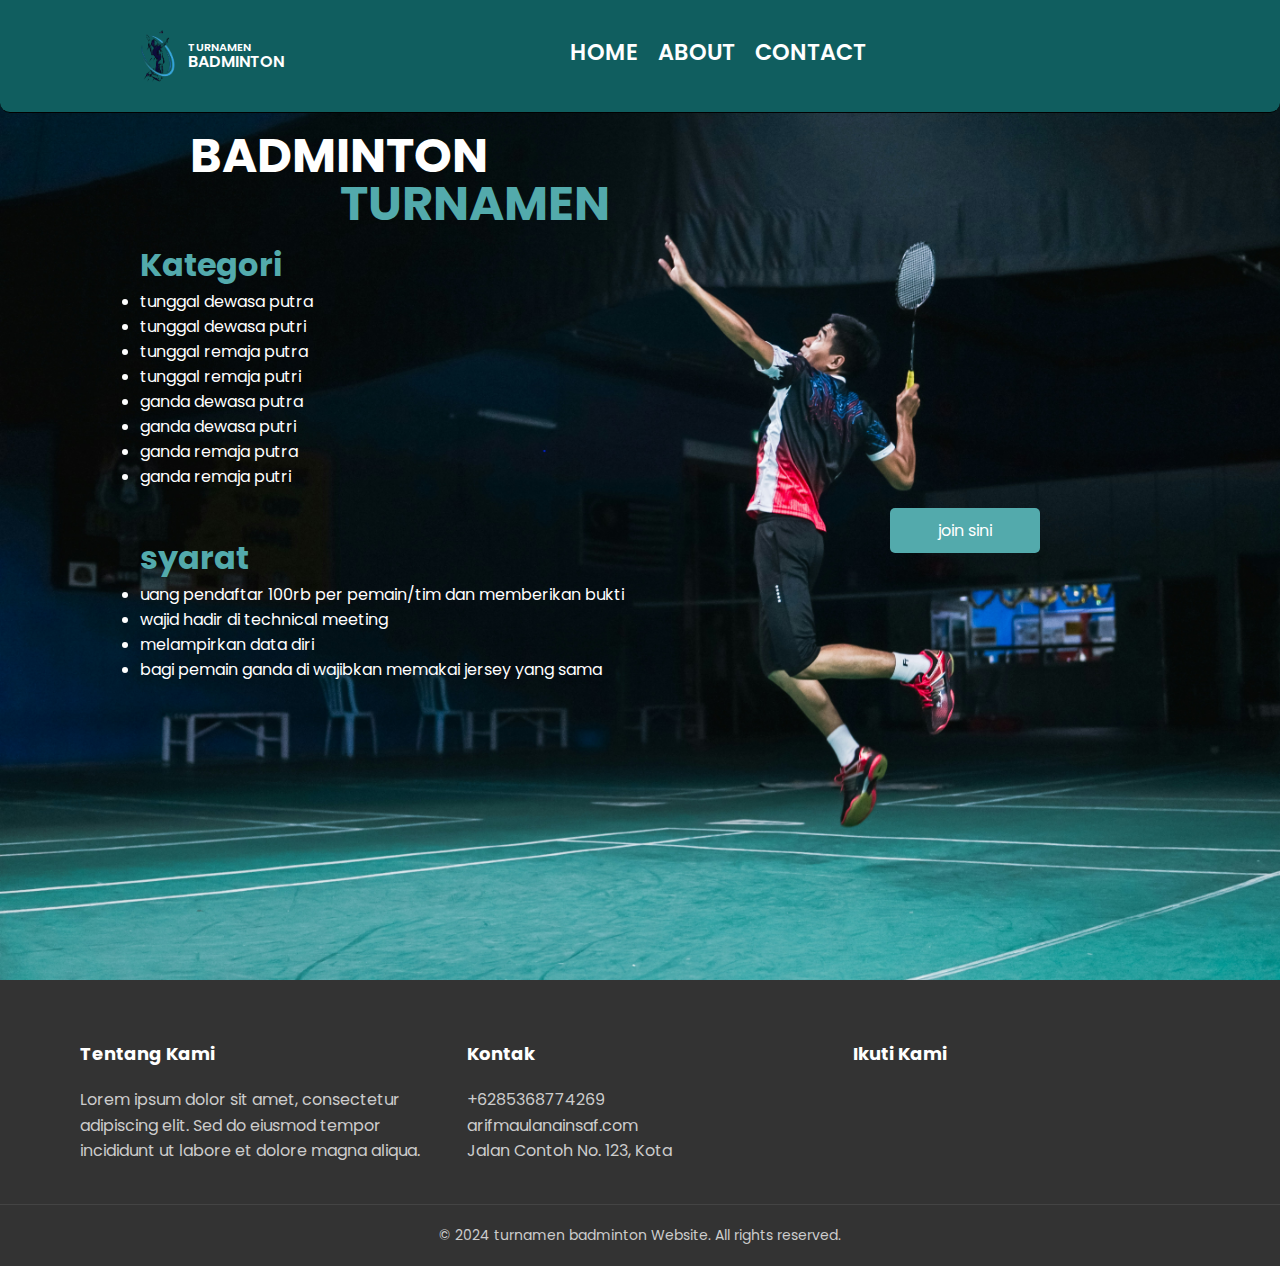
<file: index.html>
<!DOCTYPE html>
<html lang="en">

<head>
    <meta charset="UTF-8">
    <meta name="viewport" content="width=device-width, initial-scale=1.0">
    <title>Document</title>
    <link rel="stylesheet" href="css/style1.css">
    <!-- my font -->
    <link rel="preconnect" href="https://fonts.googleapis.com">
    <link rel="preconnect" href="https://fonts.gstatic.com" crossorigin>
    <link
        href="https://fonts.googleapis.com/css2?family=Poppins:ital,wght@0,100;0,200;0,300;0,400;0,500;0,600;0,700;0,800;0,900;1,100;1,200;1,300;1,400;1,500;1,600;1,700;1,800;1,900&display=swap"
        rel="stylesheet">

    <!-- icon -->
    <link rel="stylesheet" href="https://cdn.jsdelivr.net/npm/bootstrap-icons/font/bootstrap-icons.css">

</head>

<body>
    <!-- navbar mulai -->

    <nav class="navbar">
        <div class="navbar-logo">
            <img class="navbar-logo1" src="css/gambar/image.png" alt="">
            <a href="#" class="navbar-logo2">TURNAMEN<span>BADMINTON</span> </a>

        </div>

        <div class="navbar-nav">
            <a href="#home">HOME</a>
            <a href="#about">ABOUT</a>
            <a href="#kontak">CONTACT</a>
        </div>
        <div class="navbar-extra">
            <a href="#" id="hamburger" <i class="bi bi-list"></i>></a>
        </div>

    </nav>

    <!-- navbar selesai -->
    <!-- main -->
    <section class="container" id="home">
        <main class="container-main">
            
            <h2>BADMINTON <span>TURNAMEN</span></h2>
            
            <article>
                <br><h4>Kategori</h4>
                <li>tunggal dewasa putra</li>
                <li>tunggal dewasa putri</li>
                <li>tunggal remaja putra</li>
                <li>tunggal remaja putri</li>
                <li>ganda dewasa putra</li>
                <li>ganda dewasa putri</li>
                <li>ganda remaja putra</li>
                <li>ganda remaja putri</li>
            </article>        
            <article>
               <br> <h4>syarat</h4>
                <li>uang pendaftar 100rb per pemain/tim dan memberikan bukti</li>
                <li>wajid hadir di technical meeting</li>
                <li>melampirkan data diri</li>
                <li>bagi pemain ganda di wajibkan memakai jersey yang sama</li>

            </article>
           
        </main>
        <a href="html/pendaftaran.html" class="button-daftar">
            <button>join sini</button>
        </a>
    </section>
    <!-- Footer -->
<footer class="footer">
    <div class="footer-content">
        <div class="footer-section">
            <h3>Tentang Kami</h3>
            <p>Lorem ipsum dolor sit amet, consectetur adipiscing elit. Sed do eiusmod tempor incididunt ut labore et dolore magna aliqua.</p>
        </div>
        
        <div class="footer-section">
            <h3>Kontak</h3>
            <p>
                <i class="fas fa-phone"></i> +6285368774269<br>
                <i class="fas fa-envelope"></i> arifmaulanainsaf.com<br>
                <i class="fas fa-map-marker-alt"></i> Jalan Contoh No. 123, Kota
            </p>
        </div>
        
        <div class="footer-section">
            <h3>Ikuti Kami</h3>
            <!-- <div class="social-links">
                <a href="https://www.facebook.com" target="_blank">
                    <img src="" alt="youtube" class="social-logo">
                </a>
                <a href="https://www.twitter.com" target="_blank">
                    <img src="" alt="Twitter" class="social-logo">
                </a>
                <a href="https://www.instagram.com" target="_blank">
                    <img src=" " alt="Instagram" class="social-logo">
                </a>
                <a href="https://www.linkedin.com" target="_blank">
                    <img src="" alt="LinkedIn" class="social-logo">
                </a>
            </div> -->
        </div>
    </div>
    
    <div class="footer-bottom">
        <p>&copy; 2024 turnamen badminton Website. All rights reserved.</p>
    </div>
</footer>
</body>

</html>
</file>
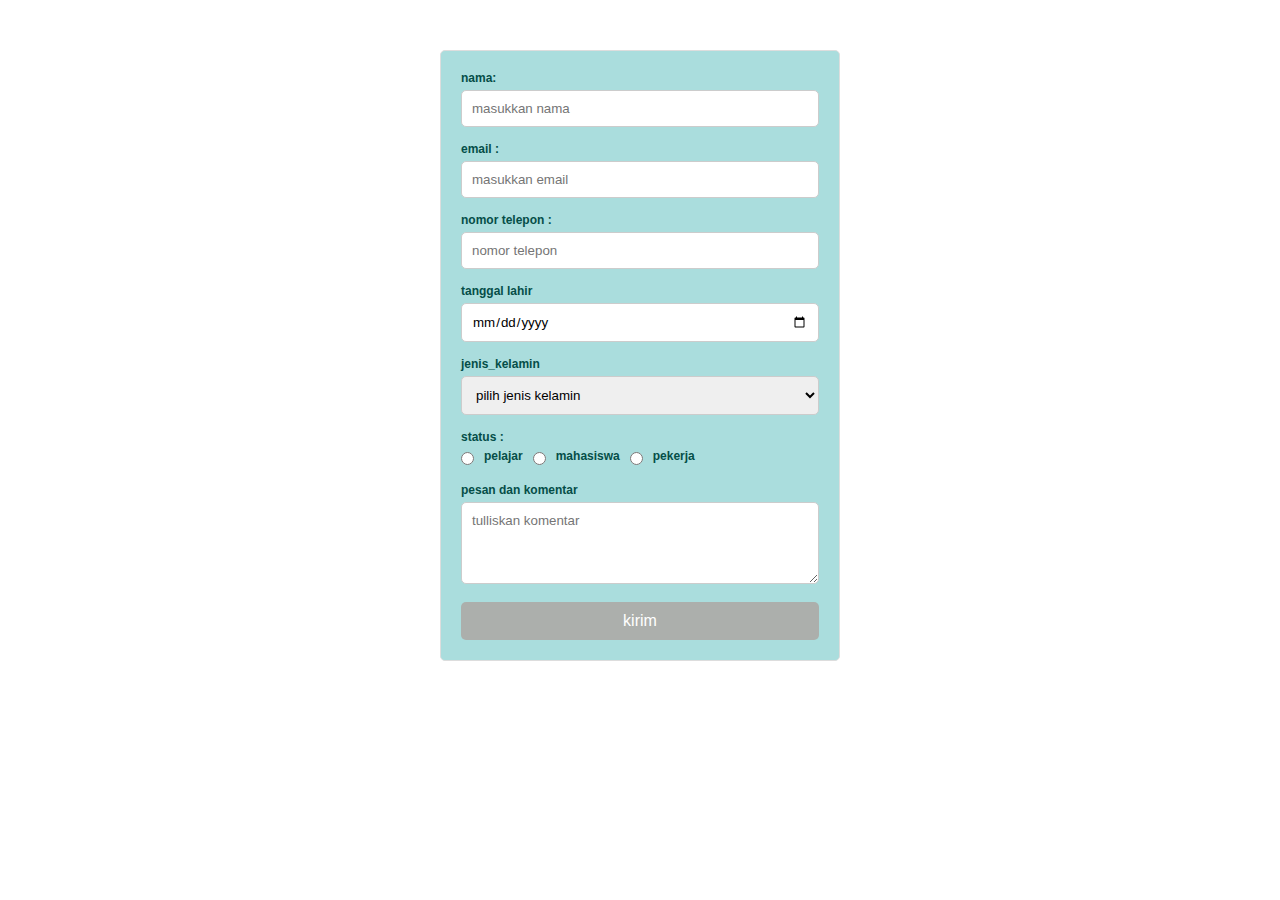
<file: html/pendaftaran.html>
<!DOCTYPE html>
<html lang="en">
<head>
    <meta charset="UTF-8">
    <meta name="viewport" content="width=device-width, initial-scale=1.0">
    <title>Document</title>
    <link rel="stylesheet" href="../css/style.css">
</head>
<body>
    <div class="container">
    <form action="" method="post">
        <label for="nama">nama: </label>
        <input type="text" id="nama" name="nama" required placeholder="masukkan nama">

        <label for="email">email : </label>
        <input type="email" id="email" name="email" required placeholder="masukkan email">

        <label for="nomor">nomor telepon : </label>
        <input type="tel" id="nomor" name="nomor" required placeholder="nomor telepon">

        <label for="tanggal">tanggal lahir </label>
        <input type="date" id="tanggal" name="tanggal" required>

        <label for="jenis_kelamin">jenis_kelamin</label>
        <select name="jenis_kelamin" id="jenis_kelamin" required>
            <option value="">pilih jenis kelamin</option>
            <option value="laki-laki">laki-laki</option>
            <option value="perempuan">perempuan</option>
        </select>

        <label>status :</label>
        <div class="radio-group">
            <input type="radio" id="pelajar" name="status" value="pelajar">
            <label for="pelajar">pelajar</label>
            
            <input type="radio" id="pelajar" name="status" value="pelajar">
            <label for="mahasiswa">mahasiswa</label>
            
            <input type="radio" id="pelajar" name="status" value="pelajar">
            <label for="pekerja">pekerja</label>
            

        </div>
       
        <label for="name">pesan dan komentar</label>
        <textarea name="komentar" id="komentar"  rows="4" placeholder="tulliskan komentar"></textarea>
        <button type="submit">kirim</button>
    </form>
</div>
</body>
</html>
</file>
<file: css/style1.css>
:root {
      --primary: #53aaac;
      --bg: #010101;
    }
    * {
      font-family: Poppins, sans-serif;
      margin: 0;
      padding: 0;
      box-sizing: border-box;
      
    }
    /* button */
    button{
      width: 100%;
      padding: 10px;
      background-color: #acafac;
      color: white;
      border: none;
      border-radius: 5px;
      cursor: pointer;
      font-size: 16px;
      transition: background-color 0.3s ease;
      background-color: var(--primary);
      white-space: nowrap;
    }


    .button-daftar {  
      /* position: absolute;
      right: 100px;
      top: 350px;
      width: 150px; */
      align-self: center;
      width: 150px;
      margin-right: 200px;

    }
    /* navbar main */
    /* Navbar Styling */
    .navbar {
      display: flex;
      justify-content: space-between;
      align-items: center;
      padding: 0.5rem 5%;
      background-color:#105e5f;
      border-bottom: 1px solid #010101;
      position: fixed   ;
      top: 0;
      left: 0;
      right: 0;
      z-index: 99999;
      font-weight: 600;
      border-radius: 0 0 10px 10px;
    }
    
    .navbar-logo1 {
      width: 60px;
      height: 80px;
    }
    
    .navbar .navbar-logo2 {
      display: inline-block;
      font-size: 0.7rem;
      font-weight: 600;
      color: #fff;
      text-decoration: none;
      margin: 0;
      line-height: 1;
    }
    
    .navbar-nav a:hover {
      color: var(--primary);
    }
    
    .navbar-logo {
      display: flex;
      justify-content: center;
      align-items: center;
    }
    
    .navbar a span {
      display: block;
      font-size: 1rem;
    }
    
    .navbar .navbar-nav a {
      display: inline-block;
      font-size: 1.4rem;
      margin: 0 0.5rem;
      text-decoration: none;
      color: #fff;
    }
    .navbar .navbar-nav a::after {
      content: "";
      display: flex;
      padding-bottom: 0.3rem;
      border-bottom: 0.2rem solid #5480b0;
      transform: scaleX(0);
      transition: 0.2s linear;
    }
    .navbar .navbar-nav a:hover::after {
      transform: scaleX(0.6);
    }
    .navbar .navbar-extra a {
      color: #000;
      margin: 0 0.5rem;
    }
    .navbar .navbar-extra a:hover {
      color: var(--primary);
    }
    #hamburger {
      display: none;
    }
    /* main */
    .container {
      margin-top: 80px;
      min-height: 100vh;
      display: flex;
      background-image: url(gambar/background.jpg);
      background-repeat: no-repeat;
      background-size: cover;
      position: relative;
      padding-top: 100px;
      justify-content: space-between;
      overflow: hidden;
    
    }
    .container::after{
        content: '';
        display: block;
        position: absolute;
        /* height: 30%;
        width: 100%;
        background: linear-gradient(0deg, rgba(1,1,3,1)1%, rgba(255,255,255,0)25%);
        bottom: 0; */
      
      }
    .container .container-main {
      margin-left: 100px;
      color: white;
      flex: 1;
      
      
    }
    .container .container-main span {
      color: var(--primary);
      display: block;
      padding-left: 150px;
      line-height:0.5;
    }
    .container .container-main h2{
      font-size: 3rem;
      margin-left: 50px;
    }
    .container .container-main article{
        margin-bottom: 20px;
      
    }
    .container .container-main h4{
      color: var(--primary);
      font-size: 2rem;
    }
    /* footer */
    .footer {
      background-color: #333;
      color: white;
      padding: 40px 0 20px;
      width: 100%;
  }

  .footer-content {
      max-width: 1200px;
      margin: 0 auto;
      display: flex;
      justify-content: space-around;
      flex-wrap: wrap;
      padding: 0 20px;
  }

  .footer-section {
      flex: 1;
      padding: 20px;
      min-width: 250px;
  }

  .footer-section h3 {
      color: #fff;
      margin-bottom: 20px;
      font-size: 18px;
  }

  .footer-section p {
      line-height: 1.6;
      color: #ccc;
  }

  .social-links {
      margin-top: 20px;
  }

  .social-links a {
      display: inline-block;
      width: 35px;
      height: 35px;
      background-color: #fff;
      color: #333;
      text-align: center;
      line-height: 35px;
      border-radius: 50%;
      margin-right: 10px;
      transition: all 0.3s ease;
  }

  .social-links a:hover {
      background-color: #007bff;
      color: #fff;
  }

  .footer-bottom {
      text-align: center;
      padding-top: 20px;
      margin-top: 20px;
      border-top: 1px solid #444;
  }

  .footer-bottom p {
      color: #ccc;
      font-size: 14px;
  }

 /* Mobile-first approach */
@media (max-width: 768px) {
  .navbar {
      flex-direction: column;
      align-items: flex-start;
  }

  .navbar-nav {
      flex-direction: column;
      margin-top: 10px;
  }

  .container {
      padding: 20px;
      margin-top: 80px; /* Adjust according to navbar height */
  }

  .button-daftar {
      margin-right: 0; /* Center button on mobile */
      width: 100%; /* Full width on mobile */
  }

  .container .container-main {
      margin-left: 0; /* Remove left margin on mobile */
      padding: 0 10px; /* Add padding */
  }

  .footer-section {
      flex: 100%; /* Full width for each section */
      text-align: center; /* Center text */
  }

  .navbar .navbar-logo2 {
      font-size: 1rem; /* Adjust font size for mobile */
  }
}

/* Tablet */
@media (max-width: 1024px) {
  .navbar .navbar-nav a {
      font-size: 1.2rem; /* Adjust font size for tablets */
  }

  .container .container-main h2 {
      font-size: 2.5rem; /* Adjust heading size for tablets */
  }
}

/* Desktop */
@media (min-width: 1025px) {
  .navbar {
      padding: 1rem 10%; /* More padding on larger screens */
  }

  .container {
      padding: 40px; /* More padding for larger screens */
  }


}
</file>
<file: css/style.css>
:root {
  --primary: #53aaac;
}
* {
  font-family: Poppins, sans-serif;
  margin: 0;
  padding: 0;
  box-sizing: border-box;
  
  
}
form {
  max-width: 400px;
  margin: 0 auto;
  padding: 20px;
  background-color: #add;
  border-radius: 5px;
  border: 1px solid #ddd;
}
label {
  font-weight: bold;
  margin-bottom: 5px;
  display: block;
  color: rgb(5, 78, 72);
}
input[type="text"],
input[type="email"],
input[type="tel"],
input[type="date"],
textarea,
select {
  width: 100%;
  padding: 10px;
  margin-bottom: 15px;
  border: 1px solid #ccc;
  border-radius: 5px;
  box-sizing: border-box;
}
button{
  width: 100%;
  padding: 10px;
  background-color: #acafac;
  color: white;
  border: none;
  border-radius: 5px;
  cursor: pointer;
  font-size: 16px;
  transition: background-color 0.3s ease;
}
.radio-group {
  display: flex;
  gap: 10px;
  margin-bottom: 15px;
}
.container {
  margin: 50px;
}

 


/* media responsive */
/* laptop */
@media (max-width: 1366px){
  html{
    font-size: 75%;
  }
}
/* tablet */
@media (max-width: 768px){
  html{
    font-size: 65.5%;
  }
}
/* hanphone */
@media (max-width: 450px){
  html{
    font-size: 55%;

  }
}
</file>
